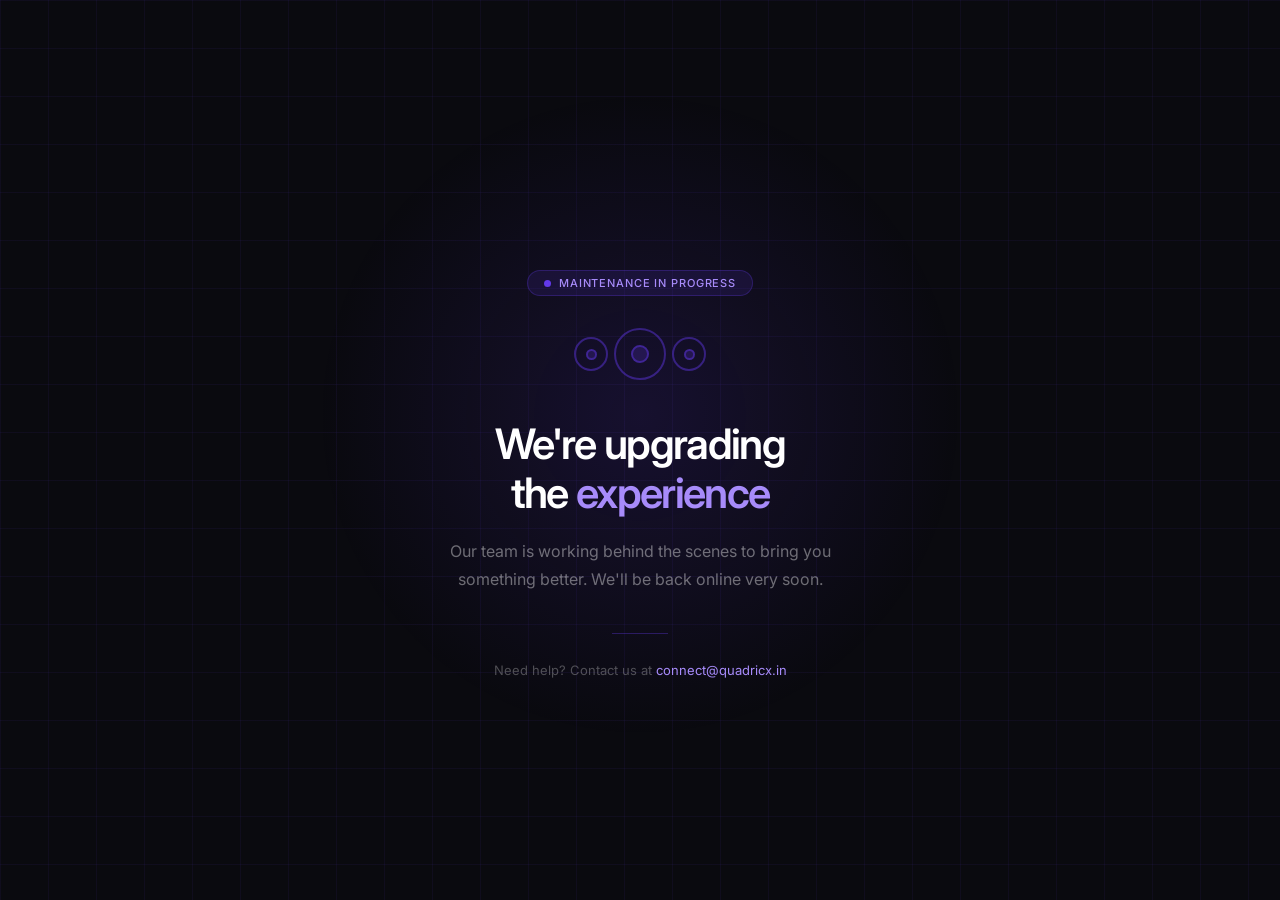
<file: index-backup.html>
<!DOCTYPE html>
<html lang="en">
<head>
  <meta charset="UTF-8" />
  <meta name="viewport" content="width=device-width, initial-scale=1.0" />
  <title>Quadricx — Under Maintenance</title>
  <link rel="preconnect" href="https://fonts.googleapis.com" />
  <link rel="preconnect" href="https://fonts.gstatic.com" crossorigin />
  <link href="https://fonts.googleapis.com/css2?family=Inter:wght@300;400;500;600&display=swap" rel="stylesheet" />
  <style>
    *, *::before, *::after { box-sizing: border-box; margin: 0; padding: 0; }

    html, body {
      height: 100%;
      font-family: 'Inter', sans-serif;
      background: #0a0a0f;
      color: #fff;
    }

    body {
      min-height: 100vh;
      display: flex;
      flex-direction: column;
      align-items: center;
      justify-content: center;
      padding: 2rem 1.25rem;
      text-align: center;
      position: relative;
      overflow: hidden;
    }

    .grid-bg {
      position: fixed;
      inset: 0;
      background-image:
        linear-gradient(rgba(99,57,234,0.07) 1px, transparent 1px),
        linear-gradient(90deg, rgba(99,57,234,0.07) 1px, transparent 1px);
      background-size: 48px 48px;
      pointer-events: none;
    }

    .glow {
      position: fixed;
      width: 700px; height: 700px;
      border-radius: 50%;
      background: radial-gradient(circle, rgba(99,57,234,0.15) 0%, transparent 65%);
      top: 50%; left: 50%;
      transform: translate(-50%, -55%);
      pointer-events: none;
    }

    .content {
      position: relative;
      z-index: 1;
      max-width: 520px;
      width: 100%;
    }

    .logo-wrap {
      display: flex; align-items: center; justify-content: center; gap: 10px;
      margin-bottom: 3rem;
    }

    .logo-icon {
      width: 38px; height: 38px;
      border: 1.5px solid #6339ea;
      border-radius: 9px;
      display: flex; align-items: center; justify-content: center;
    }

    .logo-icon svg { width: 20px; height: 20px; display: block; }

    .logo-text {
      font-size: 21px; font-weight: 600;
      letter-spacing: -0.03em; color: #fff;
    }
    .logo-text span { color: #6339ea; }

    .tag {
      display: inline-flex; align-items: center; gap: 8px;
      background: rgba(99,57,234,0.12);
      border: 1px solid rgba(99,57,234,0.28);
      color: #a78bfa;
      font-size: 11px; font-weight: 500;
      padding: 5px 16px;
      border-radius: 99px;
      letter-spacing: 0.08em;
      text-transform: uppercase;
      margin-bottom: 2rem;
    }

    .dot {
      width: 7px; height: 7px; border-radius: 50%;
      background: #6339ea;
      animation: blink 1.5s ease-in-out infinite;
      flex-shrink: 0;
    }
    @keyframes blink { 0%,100%{opacity:1} 50%{opacity:0.15} }

    .gears {
      display: flex; align-items: center; justify-content: center; gap: 6px;
      margin-bottom: 2.5rem;
    }

    .gear {
      width: 52px; height: 52px;
      border: 2px solid rgba(99,57,234,0.45);
      border-radius: 50%;
      display: flex; align-items: center; justify-content: center;
      animation: spin 7s linear infinite;
      position: relative;
    }
    .gear::before {
      content: '';
      position: absolute;
      width: 18px; height: 18px;
      border-radius: 50%;
      background: rgba(99,57,234,0.2);
      border: 2px solid rgba(99,57,234,0.45);
    }

    .gear.sm {
      width: 34px; height: 34px;
      animation-direction: reverse;
      animation-duration: 4.5s;
    }
    .gear.sm::before { width: 11px; height: 11px; }

    @keyframes spin { to { transform: rotate(360deg); } }

    h1 {
      font-size: 42px; font-weight: 600;
      color: #fff; letter-spacing: -0.04em;
      line-height: 1.15; margin-bottom: 1.25rem;
    }
    h1 em { color: #a78bfa; font-style: normal; }

    .subtitle {
      font-size: 16px;
      color: rgba(255,255,255,0.4);
      line-height: 1.75;
      max-width: 400px;
      margin: 0 auto 2.5rem;
    }

    .divider {
      width: 56px; height: 1px;
      background: rgba(99,57,234,0.35);
      margin: 0 auto 1.75rem;
    }

    .contact {
      font-size: 13px;
      color: rgba(255,255,255,0.28);
    }
    .contact a {
      color: #a78bfa;
      text-decoration: none;
      transition: opacity 0.15s;
    }
    .contact a:hover { opacity: 0.75; text-decoration: underline; }

    @media (max-width: 480px) {
      h1 { font-size: 30px; }
      .gear { width: 40px; height: 40px; }
      .gear::before { width: 14px; height: 14px; }
      .gear.sm { width: 28px; height: 28px; }
      .gear.sm::before { width: 9px; height: 9px; }
    }
  </style>
</head>
<body>

  <div class="grid-bg"></div>
  <div class="glow"></div>

  <div class="content">

    <div class="logo-wrap">
    </div>

    <div class="tag">
      <span class="dot"></span>
      Maintenance in progress
    </div>

    <div class="gears">
      <div class="gear sm"></div>
      <div class="gear"></div>
      <div class="gear sm"></div>
    </div>

    <h1>We're upgrading<br>the <em>experience</em></h1>

    <p class="subtitle">
      Our team is working behind the scenes to bring you something better.
      We'll be back online very soon.
    </p>

    <div class="divider"></div>

    <p class="contact">
      Need help? Contact us at
      <a href="mailto:support@quadricx.com">connect@quadricx.in</a>
    </p>

  </div>

</body>
</html>
</file>
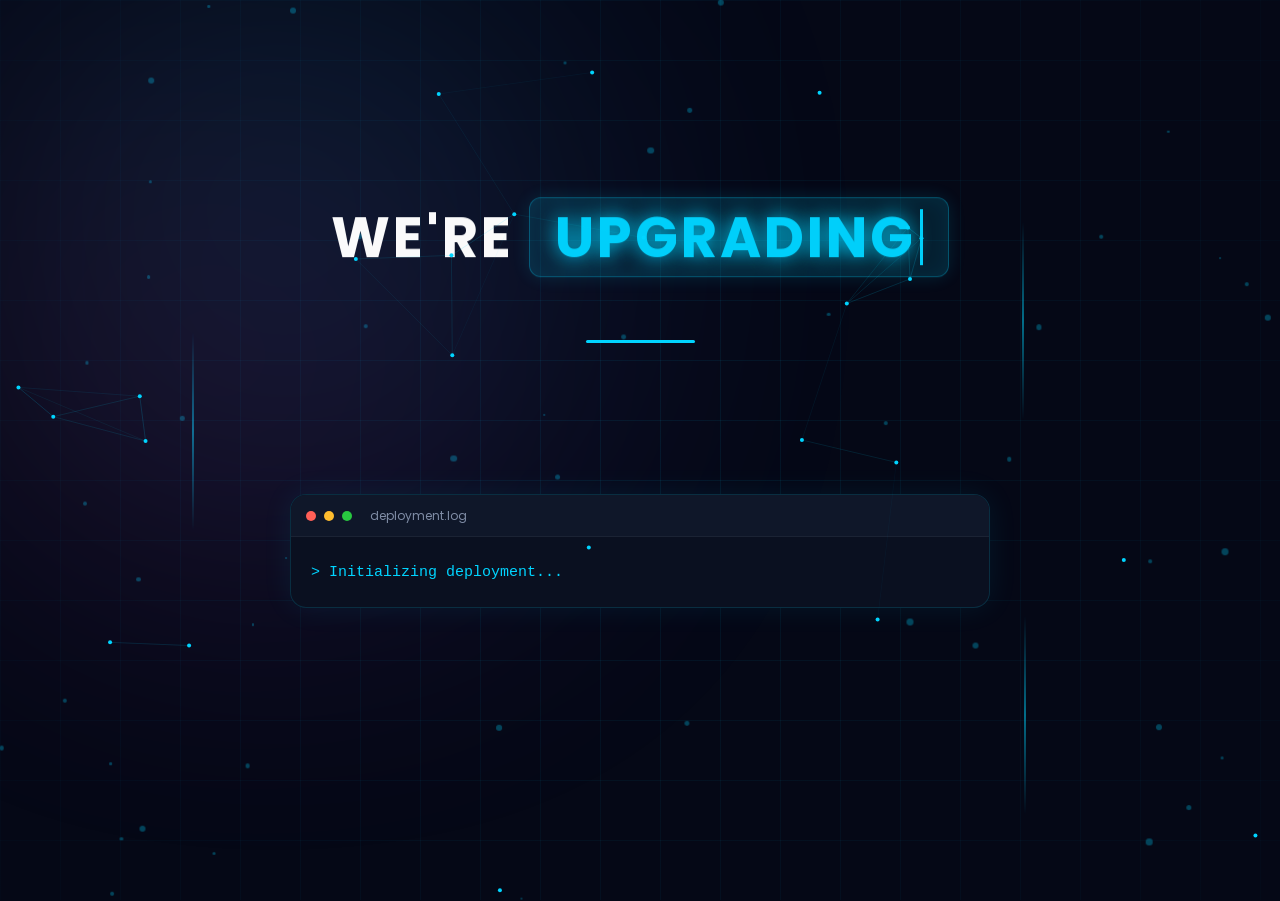
<file: index-soumyajeet.html>
<!DOCTYPE html>
<html lang="en">

<head>
    <meta charset="UTF-8">
    <meta name="viewport" content="width=device-width, initial-scale=1.0">

    <title>Quadricx | Under Maintenance</title>

    <link rel="preconnect" href="https://fonts.googleapis.com">
    <link href="https://fonts.googleapis.com/css2?family=Poppins:wght@300;400;500;600;700&display=swap"
        rel="stylesheet">

    <style>
        * {
            margin: 0;
            padding: 0;
            box-sizing: border-box;
        }

        body {
            font-family: 'Poppins', sans-serif;
            background: #050816;
            overflow: hidden;
            color: white;
        }

        .container {
            width: 100%;
            height: 100vh;
            display: flex;
            justify-content: center;
            align-items: center;
            position: relative;
            flex-direction: column;
        }

        .bg-glow {
            z-index: 1;
        }

        .container {
            z-index: 10;
        }

        /* Animated Background */

        .bg-glow {
            position: absolute;
            width: 700px;
            height: 700px;
            border-radius: 50%;
            background: conic-gradient(#00d4ff,
                    #7b61ff,
                    #ff4fd8,
                    #00d4ff);
            filter: blur(150px);
            opacity: .18;
            animation: rotateGlow 18s linear infinite;
        }

        @keyframes rotateGlow {
            from {
                transform: rotate(0deg);
            }

            to {
                transform: rotate(360deg);
            }
        }

        /* Logo */

        .logo {
            width: 150px;
            margin-bottom: 30px;
            opacity: 0;
            transform: scale(0.5);
        }

        .logo img {
            width: 100%;
        }

        /* Heading */

        h1 {
            font-size: 4rem;
            font-weight: 700;
            letter-spacing: 3px;
            margin-bottom: 20px;
            opacity: 0;
        }

        .desc {
            max-width: 700px;
            text-align: center;
            font-size: 1.1rem;
            color: #bdbdbd;
            line-height: 1.8;
            opacity: 0;
        }

        .line {
            width: 0;
            height: 3px;
            background: #00d4ff;
            margin: 30px auto;
            border-radius: 50px;
        }

        .status {
            margin-top: 30px;
            font-size: 14px;
            letter-spacing: 4px;
            color: #00d4ff;
            opacity: 0;
        }

        /* Floating Particles */

        .particle {
            position: absolute;
            border-radius: 50%;
            background: #00d4ff;
            opacity: .3;
        }

        .footer {
            position: absolute;
            bottom: 30px;
            font-size: 12px;
            color: #888;
            letter-spacing: 2px;
            opacity: 0;
        }


        /*  */
        /*  */
        .highlight {

            display: inline-flex;
            align-items: center;
            justify-content: center;

            min-width: 320px;
            height: 80px;

            padding: 0 25px;

            background: rgba(0, 212, 255, 0.12);

            border: 1px solid rgba(0, 212, 255, 0.3);

            border-radius: 12px;

            color: #00d4ff;

            backdrop-filter: blur(10px);

            box-shadow:
                0 0 20px rgba(0, 212, 255, .15),
                inset 0 0 20px rgba(0, 212, 255, .08);

            position: relative;

            overflow: hidden;
        }

        .highlight::before {

            content: "";

            position: absolute;

            top: 0;
            left: -100%;

            width: 50%;
            height: 100%;

            background:
                linear-gradient(90deg,
                    transparent,
                    rgba(255, 255, 255, .25),
                    transparent);

            animation: scan 4s linear infinite;
        }

        @keyframes scan {

            from {
                left: -100%;
            }

            to {
                left: 200%;
            }
        }

        .highlight::after {
            content: '';
            width: 3px;
            height: 1em;
            background: #00d4ff;
            display: inline-block;
            margin-left: 4px;

            animation: blink 1s infinite;
        }

        @keyframes blink {
            50% {
                opacity: 0;
            }
        }


        .terminal-box {

            width: 700px;
            max-width: 90%;

            margin-top: 35px;

            border-radius: 16px;

            overflow: hidden;

            background: #0a1020;

            border: 1px solid rgba(0, 212, 255, .15);

            backdrop-filter: blur(10px);

            box-shadow:
                0 0 30px rgba(0, 212, 255, .08);
        }

        .terminal-header {

            height: 42px;

            display: flex;
            align-items: center;

            gap: 8px;

            padding: 0 15px;

            background: #0f1729;

            border-bottom:
                1px solid rgba(255, 255, 255, .05);
        }

        .terminal-dot {

            width: 10px;
            height: 10px;

            border-radius: 50%;
        }

        .red {
            background: #ff5f57;
        }

        .yellow {
            background: #febc2e;
        }

        .green {
            background: #28c840;
        }

        .terminal-title {

            margin-left: 10px;

            color: #7f8ca5;

            font-size: 12px;
        }

        .terminal-body {

            padding: 20px;

            min-height: 70px;

            display: flex;
            align-items: center;

            color: #00d4ff;

            font-family: monospace;

            font-size: 15px;
        }

        @media(max-width:768px) {

            h1 {
                font-size: 2.5rem;
                text-align: center;
            }

            .desc {
                padding: 0 25px;
                font-size: 1rem;
            }

            .logo {
                width: 120px;
            }
        }

        .grid-bg {
            position: absolute;
            inset: 0;
            background-image:
                linear-gradient(rgba(0, 212, 255, .08) 1px, transparent 1px),
                linear-gradient(90deg, rgba(0, 212, 255, .08) 1px, transparent 1px);

            background-size: 60px 60px;

            mask-image: radial-gradient(circle at center,
                    rgba(0, 0, 0, 1),
                    rgba(0, 0, 0, .2));

            animation: gridMove 20s linear infinite;
        }

        @keyframes gridMove {
            from {
                transform: translateY(0);
            }

            to {
                transform: translateY(60px);
            }
        }

        .data-stream {
            position: absolute;
            width: 2px;
            height: 200px;

            background:
                linear-gradient(transparent,
                    #00d4ff,
                    transparent);

            opacity: .5;
        }

        .stream1 {
            left: 15%;
        }

        .stream2 {
            right: 20%;
        }

        .stream3 {
            left: 80%;
        }

        #network {
            position: fixed;
            inset: 0;
            width: 100%;
            height: 100%;
            z-index: 20;
            opacity: 1;
            pointer-events: none;
        }

        .social-links {
            margin-top: 40px;

            display: flex;
            gap: 30px;
            flex-wrap: wrap;
            justify-content: center;

            opacity: 0;
        }

        .social-links a {

            color: #00d4ff;
            text-decoration: none;

            border: 1px solid rgba(0, 212, 255, .2);

            padding: 12px 24px;

            border-radius: 50px;

            transition: .3s;
        }

        .social-links a:hover {

            background: #00d4ff;
            color: #050816;

            box-shadow:
                0 0 20px rgba(0, 212, 255, .5);
        }

        @media screen and (max-width: 1366px) {

            h1 {
                font-size: 3.5rem;
            }

            .desc {
                max-width: 600px;
                font-size: 1rem;
            }

            .bg-glow {
                width: 550px;
                height: 550px;
            }

            .social-links {
                gap: 20px;
            }

            .social-links a {
                padding: 10px 20px;
            }
        }


        @media screen and (max-width: 1024px) {

            h1 {
                font-size: 3rem;
                text-align: center;
            }

            .desc {
                max-width: 85%;
                font-size: 0.95rem;
            }

            .status {
                font-size: 12px;
                letter-spacing: 2px;
                text-align: center;
            }

            .bg-glow {
                width: 450px;
                height: 450px;
            }

            .social-links {
                gap: 15px;
                margin-top: 30px;
            }

            .social-links a {
                padding: 10px 18px;
                font-size: 14px;
            }

            .stream3 {
                display: none;
            }
        }

        @media screen and (max-width: 768px) {

            .container {
                padding: 20px;
            }

            h1 {
                font-size: 2.2rem;
                line-height: 1.2;
                letter-spacing: 1px;
                text-align: center;
            }

            .line {
                margin: 20px auto;
            }

            .desc {
                max-width: 100%;
                padding: 0 10px;
                font-size: 0.9rem;
                line-height: 1.7;
            }

            .status {
                font-size: 11px;
                letter-spacing: 1px;
                text-align: center;
                margin-top: 20px;
            }

            .bg-glow {
                width: 300px;
                height: 300px;
                filter: blur(100px);
            }

            .social-links {
                width: 100%;
                gap: 10px;
                margin-top: 25px;
            }

            .social-links a {
                width: 220px;
                text-align: center;
                padding: 12px;
                font-size: 13px;
            }

            .footer {
                bottom: 15px;
                font-size: 10px;
                text-align: center;
            }

            .stream2,
            .stream3 {
                display: none;
            }

            #network {
                opacity: 0.5;
            }
        }

        @media screen and (max-width: 480px) {

            h1 {
                font-size: 1.8rem;
            }

            .desc {
                font-size: 0.85rem;
            }

            .status {
                font-size: 10px;
            }

            .bg-glow {
                width: 250px;
                height: 250px;
            }

            .social-links a {
                width: 180px;
                font-size: 12px;
                padding: 10px;
            }

            .footer {
                font-size: 9px;
            }
        }
    </style>
</head>

<body>
    <div class="grid-bg"></div>
    <div class="bg-glow"></div>
    <div class="data-stream stream1"></div>
    <div class="data-stream stream2"></div>

    <canvas id="network"></canvas>



    <!-- Particles -->
    <div id="particles"></div>

    <div class="container">

        <h1>
            WE'RE
            <span id="rotating-word" class="highlight">
                UPGRADING
            </span>
        </h1>

        <div class="line"></div>
        <p class="desc">
            Our digital engineers are currently performing scheduled maintenance
            to deliver a faster, smarter and more powerful experience.
            We’ll be back online shortly.
        </p>

        <div class="terminal-box">

            <div class="terminal-header">

                <span class="terminal-dot red"></span>
                <span class="terminal-dot yellow"></span>
                <span class="terminal-dot green"></span>

                <span class="terminal-title">
                    deployment.log
                </span>

            </div>

            <div class="terminal-body">

                <div id="terminal-line">
                    > Initializing deployment...
                </div>

            </div>

        </div>


        <div class="data-stream stream3"></div>

        <div class="social-links">

            <a href="https://quadricx.in/" target="_blank">
                WEBSITE
            </a>

            <a href="https://www.instagram.com/quadricx?igsh=MTF1Z3hncjN2eGExeQ==" target="_blank">
                INSTAGRAM
            </a>

            <a href="https://github.com/quadxteam04" target="_blank">
                GITHUB
            </a>

        <div class="footer">
            © 2026 QUADRICX
        </div>

    </div>

    <script src="https://cdnjs.cloudflare.com/ajax/libs/gsap/3.12.5/gsap.min.js"></script>

    <script>


        // Rotatng WOrds
        // const words = [
        //     "UPGRADING",
        //     "OPTIMIZING",
        //     "DEPLOYING",
        //     "MODERNIZING",
        //     "SCALING"
        // ];

        // let currentWord = 0;

        // const rotatingWord =
        //     document.getElementById("rotating-word");

        // function rotateWord() {

        //     gsap.to(rotatingWord, {

        //         y: -40,
        //         opacity: 0,

        //         duration: 1,

        //         ease: "power2.in",

        //         onComplete: () => {

        //             currentWord =
        //                 (currentWord + 1) % words.length;

        //             rotatingWord.textContent =
        //                 words[currentWord];

        //             gsap.fromTo(
        //                 rotatingWord,
        //                 {
        //                     y: 40,
        //                     opacity: 0
        //                 },
        //                 {
        //                     y: 0,
        //                     opacity: 1,
        //                     duration: 2,
        //                     ease: "power3.out"
        //                 }
        //             );
        //         }
        //     });
        // }

        // setInterval(rotateWord, 2500);

        // Create Particles

        const words = [
            "UPGRADING",
            "OPTIMIZING",
            "DEPLOYING",
            "SCALING",
            "MODERNIZING"
        ];

        const rotatingWord =
            document.getElementById("rotating-word");

        let wordIndex = 0;
        let charIndex = 0;
        let deleting = false;

        function typeEffect() {

            const currentWord = words[wordIndex];

            gsap.fromTo(
                rotatingWord,
                {
                    textShadow: "0 0 0px #00d4ff"
                },
                {
                    textShadow: "0 0 20px #00d4ff",
                    duration: .3
                }
            );

            if (!deleting) {

                rotatingWord.textContent =
                    currentWord.substring(0, charIndex + 1);

                charIndex++;

                if (charIndex === currentWord.length) {

                    deleting = true;

                    setTimeout(typeEffect, 1500);

                    return;
                }

            } else {

                rotatingWord.textContent =
                    currentWord.substring(0, charIndex - 1);

                charIndex--;

                if (charIndex === 0) {

                    deleting = false;

                    wordIndex =
                        (wordIndex + 1) % words.length;
                }
            }

            setTimeout(
                typeEffect,
                deleting ? 60 : 120
            );
        }

        typeEffect();
        const particleContainer = document.getElementById("particles");

        for (let i = 0; i < 50; i++) {

            let particle = document.createElement("div");
            particle.classList.add("particle");

            let size = Math.random() * 5 + 2;

            particle.style.width = size + "px";
            particle.style.height = size + "px";

            particle.style.left = Math.random() * 100 + "vw";
            particle.style.top = Math.random() * 100 + "vh";

            particleContainer.appendChild(particle);

            gsap.to(particle, {
                y: "random(-120,120)",
                x: "random(-80,80)",
                duration: Math.random() * 8 + 5,
                repeat: -1,
                yoyo: true,
                ease: "sine.inOut"
            });
        }



        // Deployment.log Animation 

        const logs = [

            "> Initializing deployment...",
            "> Updating infrastructure...",
            "> Deploying APIs...",
            "> Optimizing services...",
            "> Running security checks...",
            "> Finalizing release..."
        ];

        let logIndex = 0;

        const terminal =
            document.getElementById("terminal-line");

        setInterval(() => {

            gsap.to(terminal, {

                opacity: 0,
                y: -10,

                duration: .3,

                onComplete: () => {

                    terminal.textContent =
                        logs[logIndex];

                    logIndex =
                        (logIndex + 1) % logs.length;

                    gsap.fromTo(
                        terminal,
                        {
                            opacity: 0,
                            y: 10
                        },
                        {
                            opacity: 1,
                            y: 0,
                            duration: .4
                        }
                    );
                }
            });

        }, 2500);

        // Main Animation Timeline

        const tl = gsap.timeline();

        tl.to(".logo", {
            opacity: 1,
            scale: 1,
            duration: 1.2,
            ease: "back.out(2)"
        })

            .to("h1", {
                opacity: 1,
                y: -10,
                duration: 1
            }, "-=0.6")

            .to(".line", {
                width: "180px",
                duration: 1
            }, "-=0.5")

            .to(".desc", {
                opacity: 1,
                y: -10,
                duration: 1
            }, "-=0.5")

            .to(".status", {
                opacity: 1,
                duration: 0.8
            }, "-=0.3")

            .to(".footer", {
                opacity: 1,
                duration: 0.8
            }, "-=0.3");


        // Floating Logo

        gsap.to(".logo", {
            y: -15,
            duration: 3,
            repeat: -1,
            yoyo: true,
            ease: "sine.inOut"
        });


        // Heading Glow

        gsap.to("h1 span", {
            textShadow: "0 0 20px #00d4ff",
            repeat: -1,
            yoyo: true,
            duration: 1.5
        });



        gsap.to(".stream1", {
            y: window.innerHeight,
            repeat: -1,
            duration: 4,
            ease: "none"
        });

        gsap.to(".stream2", {
            y: window.innerHeight,
            repeat: -1,
            duration: 6,
            ease: "none"
        });

        gsap.to(".stream3", {
            y: window.innerHeight,
            repeat: -1,
            duration: 5,
            ease: "none"
        });

        gsap.to(".social-links", {
            opacity: 1,
            y: -10,
            duration: .8
        }, "-=0.4")

        const canvas = document.getElementById("network");
        const ctx = canvas.getContext("2d");

        canvas.width = window.innerWidth;
        canvas.height = window.innerHeight;

        const nodes = [];

        for (let i = 0; i < 25; i++) {
            nodes.push({
                x: Math.random() * canvas.width,
                y: Math.random() * canvas.height,
                vx: (Math.random() - .5) * 0.4,
                vy: (Math.random() - .5) * 0.4
            });
        }

        function animate() {

            ctx.clearRect(0, 0, canvas.width, canvas.height);

            nodes.forEach(n => {

                n.x += n.vx;
                n.y += n.vy;

                if (n.x < 0 || n.x > canvas.width) n.vx *= -1;
                if (n.y < 0 || n.y > canvas.height) n.vy *= -1;

                ctx.fillStyle = "#00d4ff";
                ctx.beginPath();
                ctx.arc(n.x, n.y, 2, 0, Math.PI * 2);
                ctx.fill();

                nodes.forEach(m => {

                    const dx = n.x - m.x;
                    const dy = n.y - m.y;

                    const dist = Math.sqrt(dx * dx + dy * dy);

                    if (dist < 160) {

                        ctx.strokeStyle =
                            `rgba(0,212,255,${0.12 - (dist / 1600)})`;

                        ctx.beginPath();
                        ctx.moveTo(n.x, n.y);
                        ctx.lineTo(m.x, m.y);
                        ctx.stroke();
                    }

                });

            });

            requestAnimationFrame(animate);
        }

        animate();
    </script>

</body>

</html>
</file>
